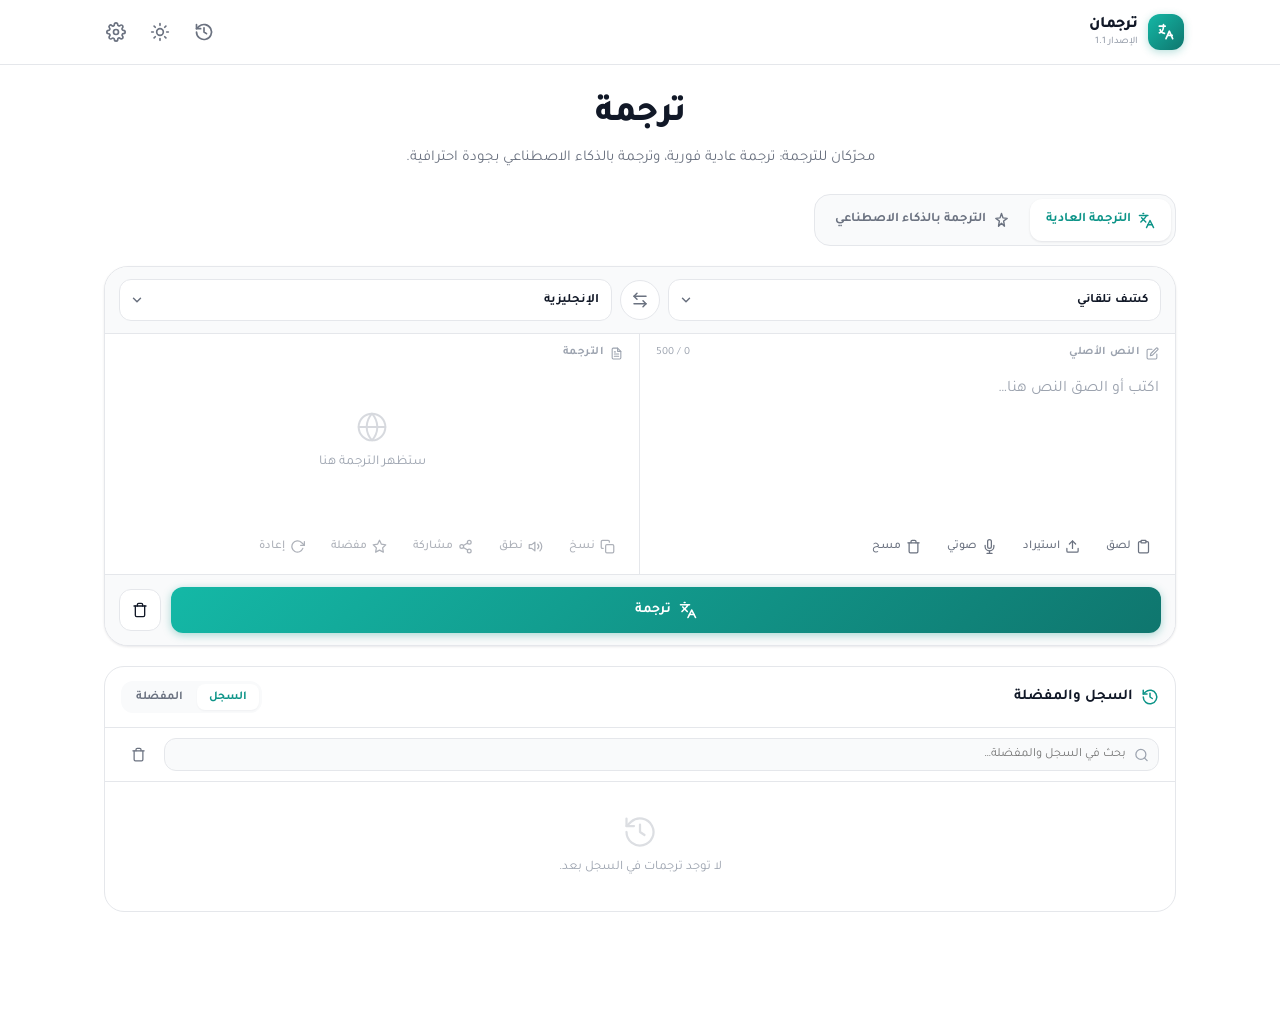
<file: index.html>
<!DOCTYPE html>
<html lang="ar" dir="rtl">
<head>
  <meta charset="UTF-8">
  <meta name="viewport" content="width=device-width, initial-scale=1.0, viewport-fit=cover">
  <meta name="theme-color" content="#0d9488">
  <title>ترجمان · ترجمة</title>
  <link rel="preconnect" href="https://fonts.googleapis.com">
  <link rel="preconnect" href="https://fonts.gstatic.com" crossorigin>
  <link href="https://fonts.googleapis.com/css2?family=Tajawal:wght@300;400;500;700;800&display=swap" rel="stylesheet">
  <link rel="stylesheet" href="styles.css">
</head>
<body>

<!-- ========== HEADER ========== -->
<header class="app-header">
  <div class="header-inner">
    <div class="brand">
      <div class="brand-mark" aria-hidden="true">
        <svg viewBox="0 0 24 24" fill="none" stroke="currentColor" stroke-width="2" stroke-linecap="round" stroke-linejoin="round">
          <path d="M4 5h7"/><path d="M9 3v2c0 4.418-2.239 8-5 8"/><path d="M5 9c0 2.144 2.252 3.908 5.17 4.6"/><path d="M12 20l4-9 4 9"/><path d="M14.5 16h5"/>
        </svg>
      </div>
      <div class="brand-text">
        <span class="brand-name">ترجمان</span>
        <span class="brand-ver">الإصدار 1.1</span>
      </div>
    </div>
    <div class="header-spacer"></div>
    <div class="header-actions">
      <button class="icon-btn" id="historyToggleBtn" type="button" aria-label="عرض السجل والمفضلة" title="السجل والمفضلة">
        <svg viewBox="0 0 24 24" fill="none" stroke="currentColor" stroke-width="2" stroke-linecap="round" stroke-linejoin="round"><path d="M3 12a9 9 0 1 0 3-6.7L3 8"/><path d="M3 3v5h5"/><path d="M12 7v5l3 2"/></svg>
      </button>
      <button class="icon-btn" id="themeToggleBtn" type="button" aria-label="تبديل الوضع الداكن" title="الوضع الداكن">
        <svg id="themeIconSun" viewBox="0 0 24 24" fill="none" stroke="currentColor" stroke-width="2" stroke-linecap="round" stroke-linejoin="round"><circle cx="12" cy="12" r="4"/><path d="M12 2v2M12 20v2M4.93 4.93l1.41 1.41M17.66 17.66l1.41 1.41M2 12h2M20 12h2M6.34 17.66l-1.41 1.41M19.07 4.93l-1.41 1.41"/></svg>
        <svg id="themeIconMoon" viewBox="0 0 24 24" fill="none" stroke="currentColor" stroke-width="2" stroke-linecap="round" stroke-linejoin="round" style="display:none"><path d="M21 12.79A9 9 0 1 1 11.21 3 7 7 0 0 0 21 12.79z"/></svg>
      </button>
      <button class="icon-btn" id="settingsBtn" type="button" aria-label="الإعدادات" title="الإعدادات">
        <svg viewBox="0 0 24 24" fill="none" stroke="currentColor" stroke-width="2" stroke-linecap="round" stroke-linejoin="round"><circle cx="12" cy="12" r="3"/><path d="M19.4 15a1.65 1.65 0 0 0 .33 1.82l.06.06a2 2 0 1 1-2.83 2.83l-.06-.06a1.65 1.65 0 0 0-1.82-.33 1.65 1.65 0 0 0-1 1.51V21a2 2 0 1 1-4 0v-.09A1.65 1.65 0 0 0 9 19.4a1.65 1.65 0 0 0-1.82.33l-.06.06a2 2 0 1 1-2.83-2.83l.06-.06a1.65 1.65 0 0 0 .33-1.82 1.65 1.65 0 0 0-1.51-1H3a2 2 0 1 1 0-4h.09A1.65 1.65 0 0 0 4.6 9a1.65 1.65 0 0 0-.33-1.82l-.06-.06a2 2 0 1 1 2.83-2.83l.06.06a1.65 1.65 0 0 0 1.82.33H9a1.65 1.65 0 0 0 1-1.51V3a2 2 0 1 1 4 0v.09a1.65 1.65 0 0 0 1 1.51 1.65 1.65 0 0 0 1.82-.33l.06-.06a2 2 0 1 1 2.83 2.83l-.06.06a1.65 1.65 0 0 0-.33 1.82V9a1.65 1.65 0 0 0 1.51 1H21a2 2 0 1 1 0 4h-.09a1.65 1.65 0 0 0-1.51 1z"/></svg>
      </button>
    </div>
  </div>
</header>

<!-- ========== MAIN ========== -->
<main class="main-wrap">

  <section class="hero">
    <h1>ترجمة</h1>
    <p>محرّكان للترجمة: ترجمة عادية فورية، وترجمة بالذكاء الاصطناعي بجودة احترافية.</p>
  </section>

  <!-- Control Deck -->
  <section class="control-deck" aria-label="إعدادات الترجمة">
    <div class="control-row">
      <div class="engine-switch" role="radiogroup" aria-label="اختيار محرك الترجمة">
        <button class="engine-btn active" data-engine="normal" type="button" role="radio" aria-checked="true">
          <svg viewBox="0 0 24 24" fill="none" stroke="currentColor" stroke-width="2" stroke-linecap="round" stroke-linejoin="round"><path d="M5 8l6 6"/><path d="M4 14l6-6 2-3"/><path d="M2 5h12"/><path d="M7 2h1"/><path d="M22 22l-5-10-5 10"/><path d="M14 18h6"/></svg>
          الترجمة العادية
        </button>
        <button class="engine-btn" data-engine="ai" type="button" role="radio" aria-checked="false">
          <svg viewBox="0 0 24 24" fill="none" stroke="currentColor" stroke-width="2" stroke-linecap="round" stroke-linejoin="round"><path d="M12 2l2.09 6.26L20 9l-5 3.64L16.18 20 12 16l-4.18 4L9 12.64 4 9l5.91-.74z"/></svg>
          الترجمة بالذكاء الاصطناعي
        </button>
      </div>
    </div>

    <div class="ai-options" id="aiOptions" hidden>
      <button class="selector-btn" id="modelSelectorBtn" type="button" aria-haspopup="dialog">
        <span class="sel-icon">
          <svg viewBox="0 0 24 24" fill="none" stroke="currentColor" stroke-width="2" stroke-linecap="round" stroke-linejoin="round"><rect x="4" y="4" width="16" height="16" rx="2"/><rect x="9" y="9" width="6" height="6"/><path d="M9 1v3M15 1v3M9 20v3M15 20v3M20 9h3M20 14h3M1 9h3M1 14h3"/></svg>
        </span>
        <span class="sel-body">
          <span class="sel-label">النموذج</span>
          <span class="sel-value" id="modelSelectorValue">لم يتم اختيار نموذج</span>
        </span>
        <svg class="sel-chevron" viewBox="0 0 24 24" fill="none" stroke="currentColor" stroke-width="2.5" stroke-linecap="round" stroke-linejoin="round" width="15" height="15"><polyline points="15 18 9 12 15 6"/></svg>
      </button>

      <button class="selector-btn" id="typeSelectorBtn" type="button" aria-haspopup="dialog">
        <span class="sel-icon">
          <svg viewBox="0 0 24 24" fill="none" stroke="currentColor" stroke-width="2" stroke-linecap="round" stroke-linejoin="round"><path d="M4 7h16M4 12h10M4 17h14"/></svg>
        </span>
        <span class="sel-body">
          <span class="sel-label">نوع الترجمة</span>
          <span class="sel-value" id="typeSelectorValue">ترجمة طبيعية</span>
        </span>
        <svg class="sel-chevron" viewBox="0 0 24 24" fill="none" stroke="currentColor" stroke-width="2.5" stroke-linecap="round" stroke-linejoin="round" width="15" height="15"><polyline points="15 18 9 12 15 6"/></svg>
      </button>
    </div>
  </section>

  <!-- Translation Card -->
  <section class="translation-card" aria-label="منطقة الترجمة">
    <div class="lang-bar">
      <div class="lang-select-wrap">
        <label class="sr-only" for="sourceLang">لغة المصدر</label>
        <select class="lang-select" id="sourceLang"></select>
      </div>
      <button class="swap-btn" id="swapBtn" type="button" aria-label="تبديل اللغتين" title="تبديل اللغتين">
        <svg viewBox="0 0 24 24" fill="none" stroke="currentColor" stroke-width="2" stroke-linecap="round" stroke-linejoin="round"><path d="M8 3L4 7l4 4"/><path d="M4 7h16"/><path d="M16 21l4-4-4-4"/><path d="M20 17H4"/></svg>
      </button>
      <div class="lang-select-wrap">
        <label class="sr-only" for="targetLang">لغة الهدف</label>
        <select class="lang-select" id="targetLang"></select>
      </div>
    </div>

    <div class="panes">
      <!-- Source pane -->
      <div class="pane">
        <div class="pane-head">
          <span class="pane-title">
            <svg viewBox="0 0 24 24" fill="none" stroke="currentColor" stroke-width="2" stroke-linecap="round" stroke-linejoin="round"><path d="M11 4H4a2 2 0 0 0-2 2v14a2 2 0 0 0 2 2h14a2 2 0 0 0 2-2v-7"/><path d="M18.5 2.5a2.121 2.121 0 0 1 3 3L12 15l-4 1 1-4 9.5-9.5z"/></svg>
            النص الأصلي
          </span>
          <span class="char-count" id="charCount">0 / 500</span>
        </div>
        <textarea class="source-textarea" id="sourceText" placeholder="اكتب أو الصق النص هنا…" maxlength="500" spellcheck="false"></textarea>
        <div class="pane-foot">
          <button class="tool-btn" id="pasteBtn" type="button">
            <svg viewBox="0 0 24 24" fill="none" stroke="currentColor" stroke-width="2" stroke-linecap="round" stroke-linejoin="round"><rect x="8" y="2" width="8" height="4" rx="1"/><path d="M16 4h2a2 2 0 0 1 2 2v14a2 2 0 0 1-2 2H6a2 2 0 0 1-2-2V6a2 2 0 0 1 2-2h2"/></svg>
            <span>لصق</span>
          </button>
          <button class="tool-btn" id="importBtn" type="button" title="استيراد ملف نصي">
            <svg viewBox="0 0 24 24" fill="none" stroke="currentColor" stroke-width="2" stroke-linecap="round" stroke-linejoin="round"><path d="M21 15v4a2 2 0 0 1-2 2H5a2 2 0 0 1-2-2v-4"/><polyline points="17 8 12 3 7 8"/><line x1="12" y1="3" x2="12" y2="15"/></svg>
            <span>استيراد</span>
          </button>
          <input type="file" id="fileInput" accept=".txt,.md,.json,.html" style="display:none">
          <button class="tool-btn" id="voiceInputBtn" type="button" title="ترجمة صوتية (إدخال بالصوت)">
            <svg viewBox="0 0 24 24" fill="none" stroke="currentColor" stroke-width="2" stroke-linecap="round" stroke-linejoin="round"><path d="M12 1a3 3 0 0 0-3 3v8a3 3 0 0 0 6 0V4a3 3 0 0 0-3-3z"/><path d="M19 10v2a7 7 0 0 1-14 0v-2"/><line x1="12" y1="19" x2="12" y2="23"/><line x1="8" y1="23" x2="16" y2="23"/></svg>
            <span>صوتي</span>
          </button>
          <button class="tool-btn" id="clearBtn" type="button">
            <svg viewBox="0 0 24 24" fill="none" stroke="currentColor" stroke-width="2" stroke-linecap="round" stroke-linejoin="round"><polyline points="3 6 5 6 21 6"/><path d="M19 6v14a2 2 0 0 1-2 2H7a2 2 0 0 1-2-2V6m3 0V4a2 2 0 0 1 2-2h4a2 2 0 0 1 2 2v2"/></svg>
            <span>مسح</span>
          </button>
        </div>
      </div>

      <!-- Output pane -->
      <div class="pane">
        <div class="pane-head">
          <span class="pane-title">
            <svg viewBox="0 0 24 24" fill="none" stroke="currentColor" stroke-width="2" stroke-linecap="round" stroke-linejoin="round"><path d="M14 2H6a2 2 0 0 0-2 2v16a2 2 0 0 0 2 2h12a2 2 0 0 0 2-2V8z"/><polyline points="14 2 14 8 20 8"/><line x1="16" y1="13" x2="8" y2="13"/><line x1="16" y1="17" x2="8" y2="17"/><polyline points="10 9 9 9 8 9"/></svg>
            الترجمة
          </span>
        </div>
        <div class="output-area" id="outputArea" aria-live="polite">
          <div class="output-placeholder" id="outputPlaceholder">
            <svg viewBox="0 0 24 24" fill="none" stroke="currentColor" stroke-width="1.5" stroke-linecap="round" stroke-linejoin="round"><circle cx="12" cy="12" r="10"/><path d="M2 12h20"/><path d="M12 2a15.3 15.3 0 0 1 4 10 15.3 15.3 0 0 1-4 10 15.3 15.3 0 0 1-4-10 15.3 15.3 0 0 1 4-10z"/></svg>
            ستظهر الترجمة هنا
          </div>
          <div class="output-text" id="outputText" hidden></div>
        </div>
        <div class="pane-foot">
          <button class="tool-btn" id="copyBtn" type="button" disabled>
            <svg viewBox="0 0 24 24" fill="none" stroke="currentColor" stroke-width="2" stroke-linecap="round" stroke-linejoin="round"><rect x="9" y="9" width="13" height="13" rx="2"/><path d="M5 15H4a2 2 0 0 1-2-2V4a2 2 0 0 1 2-2h9a2 2 0 0 1 2 2v1"/></svg>
            <span>نسخ</span>
          </button>
          <button class="tool-btn" id="speakBtn" type="button" disabled>
            <svg id="speakIcon" viewBox="0 0 24 24" fill="none" stroke="currentColor" stroke-width="2" stroke-linecap="round" stroke-linejoin="round"><polygon points="11 5 6 9 2 9 2 15 6 15 11 19 11 5"/><path d="M15.54 8.46a5 5 0 0 1 0 7.07"/><path d="M19.07 4.93a10 10 0 0 1 0 14.14"/></svg>
            <span>نطق</span>
          </button>
          <button class="tool-btn" id="shareBtn" type="button" disabled>
            <svg viewBox="0 0 24 24" fill="none" stroke="currentColor" stroke-width="2" stroke-linecap="round" stroke-linejoin="round"><circle cx="18" cy="5" r="3"/><circle cx="6" cy="12" r="3"/><circle cx="18" cy="19" r="3"/><line x1="8.59" y1="13.51" x2="15.42" y2="17.49"/><line x1="15.41" y1="6.51" x2="8.59" y2="10.49"/></svg>
            <span>مشاركة</span>
          </button>
          <button class="tool-btn" id="favBtn" type="button" disabled>
            <svg viewBox="0 0 24 24" fill="none" stroke="currentColor" stroke-width="2" stroke-linecap="round" stroke-linejoin="round"><polygon points="12 2 15.09 8.26 22 9.27 17 14.14 18.18 21.02 12 17.77 5.82 21.02 7 14.14 2 9.27 8.91 8.26 12 2"/></svg>
            <span>مفضلة</span>
          </button>
          <button class="tool-btn" id="retranslateBtn" type="button" disabled>
            <svg viewBox="0 0 24 24" fill="none" stroke="currentColor" stroke-width="2" stroke-linecap="round" stroke-linejoin="round"><polyline points="23 4 23 10 17 10"/><path d="M20.49 15a9 9 0 1 1-2.12-9.36L23 10"/></svg>
            <span>إعادة</span>
          </button>
        </div>
      </div>
    </div>

    <div class="status-bar" id="statusBar" hidden role="status"></div>

    <div class="action-bar">
      <button class="btn-primary" id="translateBtn" type="button">
        <svg viewBox="0 0 24 24" fill="none" stroke="currentColor" stroke-width="2.2" stroke-linecap="round" stroke-linejoin="round"><path d="M5 8l6 6"/><path d="M4 14l6-6 2-3"/><path d="M2 5h12"/><path d="M7 2h1"/><path d="M22 22l-5-10-5 10"/><path d="M14 18h6"/></svg>
        ترجمة
      </button>
      <button class="btn-secondary icon-only" id="clearAllBtn" type="button" aria-label="مسح الكل" title="مسح الكل">
        <svg viewBox="0 0 24 24" fill="none" stroke="currentColor" stroke-width="2" stroke-linecap="round" stroke-linejoin="round"><polyline points="3 6 5 6 21 6"/><path d="M19 6v14a2 2 0 0 1-2 2H7a2 2 0 0 1-2-2V6m3 0V4a2 2 0 0 1 2-2h4a2 2 0 0 1 2 2v2"/></svg>
      </button>
    </div>
  </section>

  <!-- History & Favorites -->
  <section class="history-section" id="historySection">
    <div class="history-head">
      <div class="history-title">
        <svg viewBox="0 0 24 24" fill="none" stroke="currentColor" stroke-width="2" stroke-linecap="round" stroke-linejoin="round"><path d="M3 12a9 9 0 1 0 3-6.7L3 8"/><path d="M3 3v5h5"/><path d="M12 7v5l3 2"/></svg>
        السجل والمفضلة
      </div>
      <div class="history-tabs" role="tablist">
        <button class="history-tab active" data-history-tab="history" type="button" role="tab" aria-selected="true">السجل</button>
        <button class="history-tab" data-history-tab="favorites" type="button" role="tab" aria-selected="false">المفضلة</button>
      </div>
    </div>
    <div class="history-search">
      <div class="search-input-wrap">
        <svg viewBox="0 0 24 24" fill="none" stroke="currentColor" stroke-width="2" stroke-linecap="round" stroke-linejoin="round"><circle cx="11" cy="11" r="8"/><line x1="21" y1="21" x2="16.65" y2="16.65"/></svg>
        <input type="search" id="historySearchInput" placeholder="بحث في السجل والمفضلة…" aria-label="بحث">
      </div>
      <button class="tool-btn danger" id="clearHistoryBtn" type="button" title="حذف كل السجل">
        <svg viewBox="0 0 24 24" fill="none" stroke="currentColor" stroke-width="2" stroke-linecap="round" stroke-linejoin="round"><polyline points="3 6 5 6 21 6"/><path d="M19 6v14a2 2 0 0 1-2 2H7a2 2 0 0 1-2-2V6m3 0V4a2 2 0 0 1 2-2h4a2 2 0 0 1 2 2v2"/></svg>
      </button>
    </div>
    <div class="history-list" id="historyList"></div>
  </section>

</main>


<!-- ========== MODALS ========== -->

<!-- Model Modal -->
<div class="modal-overlay" id="modelModal" role="dialog" aria-modal="true" aria-labelledby="modelModalTitle">
  <div class="modal wide">
    <div class="modal-head">
      <div class="modal-head-text">
        <div class="modal-title" id="modelModalTitle">اختيار النموذج</div>
        <div class="modal-sub">النماذج المتاحة من نقطة النهاية <code>/models</code></div>
      </div>
      <button class="modal-close" type="button" data-close-modal="modelModal" aria-label="إغلاق">
        <svg viewBox="0 0 24 24" fill="none" stroke="currentColor" stroke-width="2.5" stroke-linecap="round" stroke-linejoin="round"><line x1="18" y1="6" x2="6" y2="18"/><line x1="6" y1="6" x2="18" y2="18"/></svg>
      </button>
    </div>
    <div class="modal-body">
      <div class="model-search-row">
        <div class="search-input-wrap">
          <svg viewBox="0 0 24 24" fill="none" stroke="currentColor" stroke-width="2" stroke-linecap="round" stroke-linejoin="round"><circle cx="11" cy="11" r="8"/><line x1="21" y1="21" x2="16.65" y2="16.65"/></svg>
          <input type="search" id="modelSearchInput" placeholder="ابحث عن نموذج…" aria-label="بحث النماذج">
        </div>
        <button class="btn-secondary" id="refreshModelsBtn" type="button">
          <svg viewBox="0 0 24 24" fill="none" stroke="currentColor" stroke-width="2" stroke-linecap="round" stroke-linejoin="round"><polyline points="23 4 23 10 17 10"/><path d="M20.49 15a9 9 0 1 1-2.12-9.36L23 10"/></svg>
          تحديث
        </button>
      </div>
      <div class="status-bar" id="modelStatus" hidden role="status"></div>
      <div class="model-list" id="modelList">
        <div class="history-empty">
          <svg viewBox="0 0 24 24" fill="none" stroke="currentColor" stroke-width="1.5" stroke-linecap="round" stroke-linejoin="round"><rect x="4" y="4" width="16" height="16" rx="2"/><rect x="9" y="9" width="6" height="6"/><path d="M9 1v3M15 1v3M9 20v3M15 20v3M20 9h3M20 14h3M1 9h3M1 14h3"/></svg>
          اضغط "تحديث" لجلب النماذج من خدمتك.
        </div>
      </div>
    </div>
    <div class="modal-foot">
      <button class="btn-secondary" type="button" data-close-modal="modelModal">إلغاء</button>
      <button class="btn-primary" id="confirmModelBtn" type="button" disabled>تأكيد الاختيار</button>
    </div>
  </div>
</div>

<!-- Translation Type Modal -->
<div class="modal-overlay" id="typeModal" role="dialog" aria-modal="true" aria-labelledby="typeModalTitle">
  <div class="modal">
    <div class="modal-head">
      <div class="modal-head-text">
        <div class="modal-title" id="typeModalTitle">نوع الترجمة</div>
        <div class="modal-sub">يؤثر هذا الاختيار على تعليمات النموذج عند استخدام الذكاء الاصطناعي.</div>
      </div>
      <button class="modal-close" type="button" data-close-modal="typeModal" aria-label="إغلاق">
        <svg viewBox="0 0 24 24" fill="none" stroke="currentColor" stroke-width="2.5" stroke-linecap="round" stroke-linejoin="round"><line x1="18" y1="6" x2="6" y2="18"/><line x1="6" y1="6" x2="18" y2="18"/></svg>
      </button>
    </div>
    <div class="modal-body">
      <div class="type-grid" id="typeGrid"></div>
    </div>
    <div class="modal-foot">
      <button class="btn-secondary" type="button" data-close-modal="typeModal">إلغاء</button>
      <button class="btn-primary" id="confirmTypeBtn" type="button">تأكيد</button>
    </div>
  </div>
</div>

<!-- Settings Modal -->
<div class="modal-overlay" id="settingsModal" role="dialog" aria-modal="true" aria-labelledby="settingsModalTitle">
  <div class="modal wide">
    <div class="modal-head">
      <div class="modal-head-text">
        <div class="modal-title" id="settingsModalTitle">الإعدادات</div>
        <div class="modal-sub">إعدادات الترجمة بالذكاء الاصطناعي فقط. الترجمة العادية لا تحتاج مفتاحاً.</div>
      </div>
      <button class="modal-close" type="button" data-close-modal="settingsModal" aria-label="إغلاق">
        <svg viewBox="0 0 24 24" fill="none" stroke="currentColor" stroke-width="2.5" stroke-linecap="round" stroke-linejoin="round"><line x1="18" y1="6" x2="6" y2="18"/><line x1="6" y1="6" x2="18" y2="18"/></svg>
      </button>
    </div>
    <div class="modal-body">
      <div class="settings-group">
        <label class="settings-label" for="apiKeyInput">
          <svg viewBox="0 0 24 24" fill="none" stroke="currentColor" stroke-width="2" stroke-linecap="round" stroke-linejoin="round"><path d="M21 2l-2 2m-7.61 7.61a5.5 5.5 0 1 1-7.778 7.778 5.5 5.5 0 0 1 7.777-7.777zm0 0L15.5 7.5m0 0l3 3L22 7l-3-3m-3.5 3.5L19 4"/></svg>
          مفتاح API
        </label>
        <div class="settings-input-wrap">
          <input class="settings-input has-action" type="password" id="apiKeyInput" placeholder="sk-…" autocomplete="off" spellcheck="false">
          <button class="input-action-btn" id="toggleApiKeyBtn" type="button" aria-label="إظهار أو إخفاء المفتاح">
            <svg id="eyeIconShow" viewBox="0 0 24 24" fill="none" stroke="currentColor" stroke-width="2" stroke-linecap="round" stroke-linejoin="round"><path d="M1 12s4-8 11-8 11 8 11 8-4 8-11 8-11-8-11-8z"/><circle cx="12" cy="12" r="3"/></svg>
            <svg id="eyeIconHide" viewBox="0 0 24 24" fill="none" stroke="currentColor" stroke-width="2" stroke-linecap="round" stroke-linejoin="round" style="display:none"><path d="M17.94 17.94A10.07 10.07 0 0 1 12 20c-7 0-11-8-11-8a18.45 18.45 0 0 1 5.06-5.94M9.9 4.24A9.12 9.12 0 0 1 12 4c7 0 11 8 11 8a18.5 18.5 0 0 1-2.16 3.19m-6.72-1.07a3 3 0 1 1-4.24-4.24"/><line x1="1" y1="1" x2="23" y2="23"/></svg>
          </button>
        </div>
        <div class="settings-hint">يُحفظ المفتاح محلياً في متصفحك فقط، ولا يُرسل إلى أي جهة غير خدمة الذكاء الاصطناعي التي تحددها.</div>
      </div>

      <div class="settings-group">
        <label class="settings-label" for="endpointInput">
          <svg viewBox="0 0 24 24" fill="none" stroke="currentColor" stroke-width="2" stroke-linecap="round" stroke-linejoin="round"><circle cx="12" cy="12" r="10"/><line x1="2" y1="12" x2="22" y2="12"/><path d="M12 2a15.3 15.3 0 0 1 4 10 15.3 15.3 0 0 1-4 10 15.3 15.3 0 0 1-4-10 15.3 15.3 0 0 1 4-10z"/></svg>
          عنوان Endpoint الأساسي
        </label>
        <input class="settings-input" type="url" id="endpointInput" placeholder="https://api.example.com/v1" autocomplete="off" spellcheck="false">
        <div class="settings-hint">مثال: <code>https://api.openai.com/v1</code> — سنستخدم <code>/chat/completions</code> و<code>/models</code>.</div>
      </div>

      <div class="connection-status" id="connectionStatus">
        <span class="dot"></span>
        <span id="connectionStatusText">لم يتم اختبار الاتصال بعد.</span>
      </div>

      <div class="settings-actions">
        <button class="btn-secondary" id="testConnectionBtn" type="button">
          <svg viewBox="0 0 24 24" fill="none" stroke="currentColor" stroke-width="2" stroke-linecap="round" stroke-linejoin="round"><path d="M22 11.08V12a10 10 0 1 1-5.93-9.14"/><polyline points="22 4 12 14.01 9 11.01"/></svg>
          اختبار الاتصال
        </button>
        <button class="btn-secondary" id="deleteKeyBtn" type="button">
          <svg viewBox="0 0 24 24" fill="none" stroke="currentColor" stroke-width="2" stroke-linecap="round" stroke-linejoin="round"><polyline points="3 6 5 6 21 6"/><path d="M19 6v14a2 2 0 0 1-2 2H7a2 2 0 0 1-2-2V6m3 0V4a2 2 0 0 1 2-2h4a2 2 0 0 1 2 2v2"/></svg>
          حذف المفتاح
        </button>
      </div>

      <div class="storage-note">
        <svg viewBox="0 0 24 24" fill="none" stroke="currentColor" stroke-width="2" stroke-linecap="round" stroke-linejoin="round"><path d="M10.29 3.86L1.82 18a2 2 0 0 0 1.71 3h16.94a2 2 0 0 0 1.71-3L13.71 3.86a2 2 0 0 0-3.42 0z"/><line x1="12" y1="9" x2="12" y2="13"/><line x1="12" y1="17" x2="12.01" y2="17"/></svg>
        <span><strong>تنبيه أمان:</strong> يوفّر LocalStorage تخزيناً محلياً فقط ولا يحمي مفاتيح API من الوصول إليها عبر المتصفح. لا تستخدم مفاتيح حساسة على أجهزة مشتركة.</span>
      </div>
    </div>
    <div class="modal-foot">
      <button class="btn-secondary" type="button" data-close-modal="settingsModal">إغلاق</button>
      <button class="btn-primary" id="saveSettingsBtn" type="button">حفظ الإعدادات</button>
    </div>
  </div>
</div>

<!-- Toast container -->
<div class="toast-container" id="toastContainer" aria-live="polite"></div>

<script src="app.js"></script>
</body>
</html>
</file>
<file: styles.css>
/* ========== 1. Design Tokens ========== */
:root {
  --teal-50: #f0fdfa;
  --teal-100: #ccfbf1;
  --teal-200: #99f6e4;
  --teal-300: #5eead4;
  --teal-400: #2dd4bf;
  --teal-500: #14b8a6;
  --teal-600: #0d9488;
  --teal-700: #0f766e;
  --teal-800: #115e59;
  --teal-900: #134e4a;

  --gray-50: #f9fafb;
  --gray-100: #f3f4f6;
  --gray-200: #e5e7eb;
  --gray-300: #d1d5db;
  --gray-400: #9ca3af;
  --gray-500: #6b7280;
  --gray-600: #4b5563;
  --gray-700: #374151;
  --gray-800: #1f2937;
  --gray-900: #111827;

  --white: #ffffff;
  --bg: #ffffff;
  --bg-subtle: var(--gray-50);
  --surface: var(--white);
  --surface-raised: var(--white);
  --border: var(--gray-200);
  --border-strong: var(--gray-300);
  --text-primary: var(--gray-900);
  --text-secondary: var(--gray-500);
  --text-tertiary: var(--gray-400);
  --accent: var(--teal-600);
  --accent-hover: var(--teal-700);
  --accent-soft: var(--teal-50);
  --accent-ring: rgba(13, 148, 136, 0.18);

  --danger: #dc2626;
  --danger-soft: #fef2f2;
  --success: #16a34a;
  --success-soft: #f0fdf4;
  --warning: #d97706;
  --warning-soft: #fffbeb;

  --radius-sm: 8px;
  --radius-md: 12px;
  --radius-lg: 16px;
  --radius-xl: 20px;
  --radius-2xl: 24px;
  --radius-full: 9999px;

  --shadow-xs: 0 1px 2px rgba(16, 24, 40, 0.04);
  --shadow-sm: 0 1px 3px rgba(16, 24, 40, 0.06), 0 1px 2px rgba(16, 24, 40, 0.04);
  --shadow-md: 0 4px 8px -2px rgba(16, 24, 40, 0.06), 0 2px 4px -2px rgba(16, 24, 40, 0.04);
  --shadow-lg: 0 12px 16px -4px rgba(16, 24, 40, 0.08), 0 4px 6px -2px rgba(16, 24, 40, 0.03);
  --shadow-xl: 0 20px 24px -4px rgba(16, 24, 40, 0.08), 0 8px 8px -4px rgba(16, 24, 40, 0.03);
  --shadow-modal: 0 24px 48px -12px rgba(16, 24, 40, 0.25);

  --font: 'Tajawal', system-ui, -apple-system, 'Segoe UI', sans-serif;
  --header-h: 64px;
}

[data-theme="dark"] {
  --bg: #0b1220;
  --bg-subtle: #0f172a;
  --surface: #111c2e;
  --surface-raised: #16233a;
  --border: #1e2d45;
  --border-strong: #2a3d5a;
  --text-primary: #e8eef7;
  --text-secondary: #94a3b8;
  --text-tertiary: #64748b;
  --accent: var(--teal-400);
  --accent-hover: var(--teal-300);
  --accent-soft: rgba(45, 212, 191, 0.1);
  --accent-ring: rgba(45, 212, 191, 0.22);
  --danger-soft: rgba(220, 38, 38, 0.12);
  --success-soft: rgba(22, 163, 74, 0.12);
  --warning-soft: rgba(217, 119, 6, 0.12);
  --shadow-xs: 0 1px 2px rgba(0, 0, 0, 0.2);
  --shadow-sm: 0 1px 3px rgba(0, 0, 0, 0.3);
  --shadow-md: 0 4px 8px -2px rgba(0, 0, 0, 0.3);
  --shadow-lg: 0 12px 16px -4px rgba(0, 0, 0, 0.35);
  --shadow-xl: 0 20px 24px -4px rgba(0, 0, 0, 0.4);
  --shadow-modal: 0 24px 48px -12px rgba(0, 0, 0, 0.6);
}

/* ========== 2. Reset & Base ========== */
*, *::before, *::after { box-sizing: border-box; margin: 0; padding: 0; }
html { scroll-behavior: smooth; -webkit-text-size-adjust: 100%; }
body {
  font-family: var(--font);
  background: var(--bg);
  color: var(--text-primary);
  line-height: 1.6;
  min-height: 100dvh;
  overflow-x: hidden;
  transition: background var(--transition), color var(--transition);
}
button, input, select, textarea { font-family: inherit; font-size: inherit; color: inherit; }
button { cursor: pointer; border: none; background: none; }
button:disabled { cursor: not-allowed; opacity: 0.55; }
a { color: var(--accent); text-decoration: none; }
img, svg { display: block; max-width: 100%; }
::selection { background: var(--accent-ring); }
:focus-visible { outline: 2px solid var(--accent); outline-offset: 2px; border-radius: 4px; }
::-webkit-scrollbar { width: 8px; height: 8px; }
::-webkit-scrollbar-track { background: transparent; }
::-webkit-scrollbar-thumb { background: var(--border-strong); border-radius: var(--radius-full); }

.sr-only {
  position: absolute; width: 1px; height: 1px; padding: 0; margin: -1px;
  overflow: hidden; clip: rect(0,0,0,0); white-space: nowrap; border: 0;
}

@keyframes voicePulse {
  0% { box-shadow: 0 0 0 0 rgba(220, 38, 38, 0.4); }
  70% { box-shadow: 0 0 0 10px rgba(220, 38, 38, 0); }
  100% { box-shadow: 0 0 0 0 rgba(220, 38, 38, 0); }
}
#voiceInputBtn.active {
  background: var(--danger-soft) !important;
  color: var(--danger) !important;
  animation: voicePulse 1.5s infinite;
}

/* ========== 3. Header ========== */
.app-header {
  position: sticky; top: 0; z-index: 40;
  background: color-mix(in srgb, var(--bg) 82%, transparent);
  backdrop-filter: blur(16px) saturate(1.4);
  -webkit-backdrop-filter: blur(16px) saturate(1.4);
  border-bottom: 1px solid var(--border);
}
.header-inner {
  max-width: 1120px; margin-inline: auto;
  min-height: var(--header-h);
  padding: 8px 16px;
  display: flex; align-items: center; gap: 12px;
}
.brand {
  display: flex; align-items: center; gap: 10px;
  flex-shrink: 0; min-width: 0;
}
.brand-mark {
  width: 36px; height: 36px; border-radius: var(--radius-md);
  background: linear-gradient(135deg, var(--teal-500), var(--teal-700));
  display: grid; place-items: center; color: #fff;
  box-shadow: 0 2px 8px rgba(13,148,136,0.3);
  flex-shrink: 0;
}
.brand-mark svg { width: 20px; height: 20px; }
.brand-text { display: flex; flex-direction: column; line-height: 1.2; min-width: 0; }
.brand-name { font-weight: 800; font-size: 16px; letter-spacing: -0.01em; white-space: nowrap; }
.brand-ver { font-size: 10px; color: var(--text-tertiary); font-weight: 500; white-space: nowrap; }

.header-spacer { flex: 1; }

.header-actions {
  display: flex; align-items: center; gap: 4px;
  flex-wrap: wrap; justify-content: flex-end;
}
.icon-btn {
  width: 40px; height: 40px; border-radius: var(--radius-md);
  display: grid; place-items: center;
  color: var(--text-secondary);
  background: transparent;
  transition: background var(--transition), color var(--transition);
  flex-shrink: 0; position: relative;
}
.icon-btn:hover { background: var(--bg-subtle); color: var(--text-primary); }
.icon-btn svg { width: 20px; height: 20px; }
.icon-btn .badge-dot {
  position: absolute; top: 8px; left: 8px; width: 7px; height: 7px;
  border-radius: 50%; background: var(--danger); border: 2px solid var(--bg);
}

/* ========== 4. Layout ========== */
.main-wrap {
  max-width: 1120px; margin-inline: auto;
  padding: 20px 16px 80px;
}
@media (min-width: 768px) { .main-wrap { padding: 28px 24px 96px; } }

.hero { text-align: center; margin-bottom: 24px; }
.hero h1 {
  font-size: clamp(24px, 4.5vw, 36px);
  font-weight: 800; letter-spacing: -0.02em; line-height: 1.25;
  margin-bottom: 8px;
}
.hero h1 span { color: var(--accent); }
.hero p {
  font-size: clamp(13px, 2vw, 15px);
  color: var(--text-secondary);
  max-width: 560px; margin-inline: auto;
}

/* ========== 5. Control Deck ========== */
.control-deck {
  display: grid; gap: 12px;
  margin-bottom: 20px;
}
.control-row {
  display: flex; flex-wrap: wrap; gap: 10px;
  align-items: stretch;
}
.control-row > * { min-width: 0; }

.engine-switch {
  display: inline-flex; flex-wrap: wrap; gap: 4px;
  padding: 4px; border-radius: var(--radius-lg);
  background: var(--bg-subtle);
  border: 1px solid var(--border);
}
.engine-btn {
  display: inline-flex; align-items: center; gap: 7px;
  padding: 9px 16px; border-radius: var(--radius-md);
  font-size: 13px; font-weight: 600;
  color: var(--text-secondary);
  transition: all var(--transition);
  min-height: 42px; white-space: nowrap;
}
.engine-btn svg { width: 17px; height: 17px; flex-shrink: 0; }
.engine-btn:hover { color: var(--text-primary); background: color-mix(in srgb, var(--surface) 60%, transparent); }
.engine-btn.active {
  background: var(--surface);
  color: var(--accent);
  box-shadow: var(--shadow-sm);
}

.ai-options {
  display: flex; flex-wrap: wrap; gap: 10px;
  width: 100%;
}
.ai-options[hidden] { display: none !important; }

.selector-btn {
  display: flex; align-items: center; gap: 9px;
  padding: 10px 14px;
  border-radius: var(--radius-md);
  background: var(--surface);
  border: 1px solid var(--border);
  font-size: 13px; font-weight: 500;
  color: var(--text-primary);
  transition: border-color var(--transition), box-shadow var(--transition), background var(--transition);
  text-align: right;
  flex: 1 1 190px;
  min-width: 0;
  min-height: 46px;
  box-shadow: var(--shadow-xs);
}
.selector-btn:hover {
  border-color: var(--accent);
  box-shadow: var(--shadow-sm);
}
.selector-btn:disabled { opacity: 0.5; }
.selector-btn .sel-icon {
  width: 32px; height: 32px; border-radius: var(--radius-sm);
  background: var(--accent-soft); color: var(--accent);
  display: grid; place-items: center; flex-shrink: 0;
}
.selector-btn .sel-icon svg { width: 16px; height: 16px; }
.selector-btn .sel-body {
  display: flex; flex-direction: column; min-width: 0; flex: 1;
  line-height: 1.35;
}
.selector-btn .sel-label {
  font-size: 10.5px; color: var(--text-tertiary); font-weight: 500;
  letter-spacing: 0.02em;
}
.selector-btn .sel-value {
  font-size: 13px; font-weight: 700; color: var(--text-primary);
  overflow: hidden; text-overflow: ellipsis; white-space: nowrap;
  min-width: 0; max-width: 100%;
}
.selector-btn .sel-chevron {
  flex-shrink: 0; color: var(--text-tertiary);
  transition: transform var(--transition);
}
.selector-btn:hover .sel-chevron { transform: translateX(-3px); color: var(--accent); }

/* ========== 6. Translation Card ========== */
.translation-card {
  background: var(--surface);
  border: 1px solid var(--border);
  border-radius: var(--radius-2xl);
  box-shadow: var(--shadow-sm);
  overflow: hidden;
  margin-bottom: 20px;
}

.lang-bar {
  display: grid;
  grid-template-columns: minmax(0, 1fr) auto minmax(0, 1fr);
  align-items: center; gap: 8px;
  padding: 12px 14px;
  background: var(--bg-subtle);
  border-bottom: 1px solid var(--border);
}
.lang-select-wrap {
  position: relative; min-width: 0;
}
.lang-select {
  width: 100%;
  padding: 9px 12px;
  border-radius: var(--radius-md);
  border: 1px solid var(--border);
  background: var(--surface);
  font-size: 13px; font-weight: 600;
  color: var(--text-primary);
  appearance: none;
  background-image: url("data:image/svg+xml,%3Csvg xmlns='http://www.w3.org/2000/svg' width='14' height='14' viewBox='0 0 24 24' fill='none' stroke='%236b7280' stroke-width='2.5' stroke-linecap='round' stroke-linejoin='round'%3E%3Cpolyline points='6 9 12 15 18 9'/%3E%3C/svg%3E");
  background-repeat: no-repeat;
  background-position: left 10px center;
  padding-left: 32px;
  cursor: pointer;
  transition: border-color var(--transition), box-shadow var(--transition);
  min-height: 42px;
  text-overflow: ellipsis;
}
.lang-select:focus { border-color: var(--accent); box-shadow: 0 0 0 3px var(--accent-ring); outline: none; }

.swap-btn {
  width: 40px; height: 40px; border-radius: 50%;
  display: grid; place-items: center;
  background: var(--surface);
  border: 1px solid var(--border);
  color: var(--text-secondary);
  transition: all var(--transition);
  flex-shrink: 0;
}
.swap-btn:hover {
  background: var(--accent-soft); color: var(--accent);
  border-color: var(--accent);
  transform: rotate(180deg);
}
.swap-btn svg { width: 18px; height: 18px; }

.panes {
  display: grid;
  grid-template-columns: 1fr;
}
@media (min-width: 900px) {
  .panes { grid-template-columns: 1fr 1fr; }
}
.pane {
  display: flex; flex-direction: column;
  min-height: 220px;
  position: relative;
}
.pane + .pane { border-top: 1px solid var(--border); }
@media (min-width: 900px) {
  .pane + .pane { border-top: none; border-right: 1px solid var(--border); }
}

.pane-head {
  display: flex; align-items: center; justify-content: space-between;
  gap: 8px; padding: 10px 16px 0;
  flex-wrap: wrap;
}
.pane-title {
  font-size: 11.5px; font-weight: 700; letter-spacing: 0.04em;
  text-transform: uppercase; color: var(--text-tertiary);
  display: flex; align-items: center; gap: 6px;
}
.pane-title svg { width: 13px; height: 13px; }
.char-count { font-size: 11px; color: var(--text-tertiary); font-variant-numeric: tabular-nums; }
.char-count.over { color: var(--danger); font-weight: 700; }

.source-textarea {
  flex: 1; width: 100%;
  min-height: 160px;
  padding: 14px 16px;
  border: none; background: transparent; resize: none;
  font-size: 16px; line-height: 1.7;
  color: var(--text-primary);
  outline: none;
}
.source-textarea::placeholder { color: var(--text-tertiary); }
.source-textarea:disabled { opacity: 0.6; }

.output-area {
  flex: 1; padding: 14px 16px;
  font-size: 16px; line-height: 1.75;
  color: var(--text-primary);
  word-break: break-word;
  min-height: 160px;
  display: flex; flex-direction: column;
}
.output-placeholder {
  color: var(--text-tertiary); font-size: 13.5px;
  display: flex; flex-direction: column; align-items: center;
  justify-content: center; gap: 8px; flex: 1; text-align: center;
  padding: 20px;
}
.output-placeholder svg { width: 32px; height: 32px; opacity: 0.4; }
.output-text { white-space: pre-wrap; flex: 1; }

.pane-foot {
  display: flex; flex-wrap: wrap; gap: 6px;
  padding: 8px 14px 12px;
  align-items: center;
}
.tool-btn {
  display: inline-flex; align-items: center; gap: 5px;
  padding: 6px 10px;
  border-radius: var(--radius-sm);
  font-size: 12px; font-weight: 500;
  color: var(--text-secondary);
  background: transparent;
  transition: background var(--transition), color var(--transition);
  min-height: 32px;
  flex-shrink: 0;
}
.tool-btn:hover { background: var(--bg-subtle); color: var(--text-primary); }
.tool-btn svg { width: 15px; height: 15px; flex-shrink: 0; }
.tool-btn.danger:hover { background: var(--danger-soft); color: var(--danger); }
.tool-btn.active { color: var(--accent); background: var(--accent-soft); }

.action-bar {
  display: flex; flex-wrap: wrap; gap: 10px;
  padding: 12px 14px;
  border-top: 1px solid var(--border);
  background: var(--bg-subtle);
  align-items: center;
}
.btn-primary {
  display: inline-flex; align-items: center; justify-content: center; gap: 8px;
  padding: 12px 24px;
  border-radius: var(--radius-md);
  background: linear-gradient(135deg, var(--teal-500), var(--teal-700));
  color: #fff; font-weight: 700; font-size: 14px;
  box-shadow: 0 2px 8px rgba(13,148,136,0.35);
  transition: all var(--transition);
  min-height: 46px;
  flex: 1 1 160px;
  max-width: 100%;
}
.btn-primary:hover:not(:disabled) { filter: brightness(1.07); transform: translateY(-1px); box-shadow: 0 4px 14px rgba(13,148,136,0.45); }
.btn-primary:active:not(:disabled) { transform: translateY(0); }
.btn-primary svg { width: 18px; height: 18px; flex-shrink: 0; }

.btn-secondary {
  display: inline-flex; align-items: center; justify-content: center; gap: 7px;
  padding: 10px 16px;
  border-radius: var(--radius-md);
  background: var(--surface);
  border: 1px solid var(--border);
  color: var(--text-primary);
  font-weight: 600; font-size: 13px;
  transition: all var(--transition);
  min-height: 42px;
  flex: 0 1 auto;
}
.btn-secondary:hover:not(:disabled) { border-color: var(--accent); background: var(--accent-soft); color: var(--accent); }
.btn-secondary svg { width: 16px; height: 16px; flex-shrink: 0; }
.btn-secondary.icon-only { padding: 10px; width: 42px; flex: 0 0 42px; }

.status-bar {
  margin: 0 14px 12px;
  padding: 10px 14px;
  border-radius: var(--radius-md);
  font-size: 12.5px; font-weight: 500;
  display: flex; align-items: flex-start; gap: 8px;
  line-height: 1.5;
}
.status-bar[hidden] { display: none !important; }
.status-bar svg { width: 16px; height: 16px; flex-shrink: 0; margin-top: 1px; }
.status-bar.info { background: var(--accent-soft); color: var(--accent); }
.status-bar.error { background: var(--danger-soft); color: var(--danger); }
.status-bar.success { background: var(--success-soft); color: var(--success); }
.status-bar.warning { background: var(--warning-soft); color: var(--warning); }
.status-bar .spinner-xs {
  width: 14px; height: 14px; border: 2px solid currentColor;
  border-top-color: transparent; border-radius: 50%;
  animation: spin 0.7s linear infinite; flex-shrink: 0;
}
@keyframes spin { to { transform: rotate(360deg); } }

/* ========== 7. History / Favorites ========== */
.history-section {
  background: var(--surface);
  border: 1px solid var(--border);
  border-radius: var(--radius-xl);
  overflow: hidden;
  margin-bottom: 20px;
}
.history-head {
  display: flex; align-items: center; justify-content: space-between;
  gap: 10px; padding: 14px 16px;
  border-bottom: 1px solid var(--border);
  flex-wrap: wrap;
}
.history-title {
  font-size: 15px; font-weight: 700;
  display: flex; align-items: center; gap: 8px;
}
.history-title svg { width: 18px; height: 18px; color: var(--accent); }
.history-tabs {
  display: inline-flex; gap: 2px; padding: 3px;
  background: var(--bg-subtle); border-radius: var(--radius-md);
}
.history-tab {
  padding: 6px 12px; border-radius: var(--radius-sm);
  font-size: 12px; font-weight: 600;
  color: var(--text-secondary);
  transition: all var(--transition);
  white-space: nowrap;
}
.history-tab.active { background: var(--surface); color: var(--accent); box-shadow: var(--shadow-xs); }
.history-tab:hover:not(.active) { color: var(--text-primary); }

.history-search {
  display: flex; align-items: center; gap: 8px;
  padding: 10px 16px;
  border-bottom: 1px solid var(--border);
  flex-wrap: wrap;
}
.history-search .search-input-wrap {
  position: relative; flex: 1 1 180px; min-width: 0;
}
.history-search .search-input-wrap svg {
  position: absolute; right: 10px; top: 50%; transform: translateY(-50%);
  width: 15px; height: 15px; color: var(--text-tertiary); pointer-events: none;
}
.history-search input {
  width: 100%;
  padding: 8px 32px 8px 12px;
  border-radius: var(--radius-md);
  border: 1px solid var(--border);
  background: var(--bg-subtle);
  font-size: 12.5px;
  outline: none;
  transition: border-color var(--transition);
}
.history-search input:focus { border-color: var(--accent); }

.history-list { max-height: 360px; overflow-y: auto; }
.history-item {
  display: flex; align-items: flex-start; gap: 10px;
  padding: 12px 16px;
  border-bottom: 1px solid var(--border);
  transition: background var(--transition);
}
.history-item:last-child { border-bottom: none; }
.history-item:hover { background: var(--bg-subtle); }
.history-item-main { flex: 1; min-width: 0; }
.history-item-langs {
  font-size: 10.5px; font-weight: 600; color: var(--text-tertiary);
  display: flex; align-items: center; gap: 4px; margin-bottom: 3px;
  flex-wrap: wrap;
}
.history-item-src {
  font-size: 13px; color: var(--text-secondary);
  overflow: hidden; text-overflow: ellipsis; white-space: nowrap;
  margin-bottom: 2px;
}
.history-item-dst {
  font-size: 13.5px; font-weight: 600; color: var(--text-primary);
  overflow: hidden; text-overflow: ellipsis; white-space: nowrap;
}
.history-item-actions { display: flex; gap: 2px; flex-shrink: 0; }
.history-empty {
  padding: 32px 16px; text-align: center;
  color: var(--text-tertiary); font-size: 13px;
}
.history-empty svg { width: 36px; height: 36px; margin: 0 auto 8px; opacity: 0.35; }

/* ========== 8. Modals ========== */
.modal-overlay {
  position: fixed; inset: 0; z-index: 100;
  background: rgba(10, 16, 28, 0.55);
  backdrop-filter: blur(6px);
  -webkit-backdrop-filter: blur(6px);
  display: flex; align-items: center; justify-content: center;
  padding: 16px;
  opacity: 0; visibility: hidden;
  transition: opacity var(--transition-slow), visibility var(--transition-slow);
}
.modal-overlay.open { opacity: 1; visibility: visible; }
.modal {
  background: var(--surface);
  border-radius: var(--radius-xl);
  box-shadow: var(--shadow-modal);
  width: 100%; max-width: 520px;
  max-height: min(88dvh, 720px);
  display: flex; flex-direction: column;
  transform: translateY(12px) scale(0.98);
  transition: transform var(--transition-slow);
  border: 1px solid var(--border);
  overflow: hidden;
}
.modal-overlay.open .modal { transform: translateY(0) scale(1); }
.modal.wide { max-width: 620px; }

.modal-head {
  display: flex; align-items: flex-start; justify-content: space-between;
  gap: 12px; padding: 18px 20px 12px;
  border-bottom: 1px solid var(--border);
  flex-shrink: 0;
}
.modal-head-text { min-width: 0; }
.modal-title { font-size: 17px; font-weight: 800; letter-spacing: -0.01em; }
.modal-sub { font-size: 12px; color: var(--text-secondary); margin-top: 2px; }
.modal-close {
  width: 34px; height: 34px; border-radius: var(--radius-sm);
  display: grid; place-items: center;
  color: var(--text-tertiary);
  transition: all var(--transition);
  flex-shrink: 0;
}
.modal-close:hover { background: var(--bg-subtle); color: var(--text-primary); }
.modal-close svg { width: 18px; height: 18px; }

.modal-body {
  padding: 16px 20px;
  overflow-y: auto;
  flex: 1; min-height: 0;
}
.modal-foot {
  display: flex; flex-wrap: wrap; gap: 8px;
  padding: 14px 20px;
  border-top: 1px solid var(--border);
  background: var(--bg-subtle);
  flex-shrink: 0;
  justify-content: flex-end;
}
.modal-foot .btn-secondary, .modal-foot .btn-primary {
  flex: 1 1 auto; min-width: 100px; max-width: 200px;
  min-height: 42px;
}
@media (max-width: 400px) {
  .modal-foot { flex-direction: column-reverse; }
  .modal-foot .btn-secondary, .modal-foot .btn-primary { max-width: none; width: 100%; }
}

/* Model modal */
.model-search-row {
  display: flex; gap: 8px; margin-bottom: 12px; flex-wrap: wrap;
}
.model-search-row .search-input-wrap {
  position: relative; flex: 1 1 160px; min-width: 0;
}
.model-search-row .search-input-wrap svg {
  position: absolute; right: 10px; top: 50%; transform: translateY(-50%);
  width: 16px; height: 16px; color: var(--text-tertiary); pointer-events: none;
}
.model-search-row input {
  width: 100%; padding: 9px 34px 9px 12px;
  border-radius: var(--radius-md);
  border: 1px solid var(--border);
  background: var(--bg-subtle);
  font-size: 13px; outline: none;
  transition: border-color var(--transition);
}
.model-search-row input:focus { border-color: var(--accent); }

.model-list {
  display: flex; flex-direction: column; gap: 6px;
  min-height: 120px;
  max-height: 320px; overflow-y: auto;
  padding-left: 2px;
}
.model-item {
  display: flex; align-items: flex-start; gap: 10px;
  padding: 10px 12px;
  border-radius: var(--radius-md);
  border: 1.5px solid var(--border);
  background: var(--surface);
  transition: all var(--transition);
  text-align: right; width: 100%;
  min-width: 0;
}
.model-item:hover { border-color: var(--accent-ring); background: var(--bg-subtle); }
.model-item.selected { border-color: var(--accent); background: var(--accent-soft); }
.model-item-radio {
  width: 18px; height: 18px; border-radius: 50%;
  border: 2px solid var(--border-strong);
  display: grid; place-items: center;
  flex-shrink: 0; margin-top: 2px;
  transition: all var(--transition);
}
.model-item.selected .model-item-radio { border-color: var(--accent); }
.model-item.selected .model-item-radio::after {
  content: ''; width: 9px; height: 9px; border-radius: 50%;
  background: var(--accent);
}
.model-item-body { min-width: 0; flex: 1; }
.model-item-name {
  font-size: 13px; font-weight: 600;
  word-break: break-word; line-height: 1.4;
}
.model-item-meta {
  font-size: 10.5px; color: var(--text-tertiary); margin-top: 2px;
  display: flex; flex-wrap: wrap; gap: 6px;
}

/* Translation type cards */
.type-grid {
  display: grid;
  grid-template-columns: 1fr;
  gap: 8px;
}
@media (min-width: 480px) { .type-grid { grid-template-columns: 1fr 1fr; } }

.type-card {
  display: flex; align-items: flex-start; gap: 10px;
  padding: 12px;
  border-radius: var(--radius-md);
  border: 1.5px solid var(--border);
  background: var(--surface);
  text-align: right; width: 100%;
  transition: all var(--transition);
  min-width: 0;
}
.type-card:hover { border-color: var(--accent-ring); background: var(--bg-subtle); }
.type-card.selected { border-color: var(--accent); background: var(--accent-soft); }
.type-card-icon {
  width: 36px; height: 36px; border-radius: var(--radius-sm);
  background: var(--bg-subtle); color: var(--text-secondary);
  display: grid; place-items: center; flex-shrink: 0;
  transition: all var(--transition);
}
.type-card.selected .type-card-icon { background: var(--accent); color: #fff; }
.type-card-icon svg { width: 18px; height: 18px; }
.type-card-body { min-width: 0; flex: 1; }
.type-card-name { font-size: 13px; font-weight: 700; margin-bottom: 1px; }
.type-card-desc { font-size: 11px; color: var(--text-secondary); line-height: 1.45; }

/* Settings modal */
.settings-group { margin-bottom: 18px; }
.settings-group:last-child { margin-bottom: 0; }
.settings-label {
  display: flex; align-items: center; gap: 6px;
  font-size: 12.5px; font-weight: 700;
  margin-bottom: 6px;
}
.settings-label svg { width: 15px; height: 15px; color: var(--accent); }
.settings-hint { font-size: 11px; color: var(--text-tertiary); margin-bottom: 8px; line-height: 1.5; }
.settings-input-wrap { position: relative; }
.settings-input {
  width: 100%;
  padding: 10px 12px;
  border-radius: var(--radius-md);
  border: 1px solid var(--border);
  background: var(--bg-subtle);
  font-size: 13px;
  outline: none;
  transition: border-color var(--transition), box-shadow var(--transition);
  min-height: 42px;
}
.settings-input:focus { border-color: var(--accent); box-shadow: 0 0 0 3px var(--accent-ring); }
.settings-input.has-action { padding-left: 44px; }
.input-action-btn {
  position: absolute; left: 6px; top: 50%; transform: translateY(-50%);
  width: 32px; height: 32px; border-radius: var(--radius-sm);
  display: grid; place-items: center;
  color: var(--text-tertiary);
  transition: all var(--transition);
}
.input-action-btn:hover { background: var(--bg-subtle); color: var(--text-primary); }
.input-action-btn svg { width: 16px; height: 16px; }

.connection-status {
  display: flex; align-items: center; gap: 8px;
  padding: 9px 12px;
  border-radius: var(--radius-md);
  font-size: 12px; font-weight: 500;
  margin-top: 10px;
  background: var(--bg-subtle);
  color: var(--text-secondary);
  line-height: 1.45;
}
.connection-status .dot {
  width: 8px; height: 8px; border-radius: 50%;
  background: var(--text-tertiary); flex-shrink: 0;
}
.connection-status.ok { background: var(--success-soft); color: var(--success); }
.connection-status.ok .dot { background: var(--success); }
.connection-status.err { background: var(--danger-soft); color: var(--danger); }
.connection-status.err .dot { background: var(--danger); }
.connection-status.loading .dot { background: var(--warning); animation: pulse 1s infinite; }
@keyframes pulse { 0%,100% { opacity: 1; } 50% { opacity: 0.35; } }

.settings-actions {
  display: flex; flex-wrap: wrap; gap: 8px; margin-top: 12px;
}
.settings-actions .btn-secondary { flex: 1 1 140px; min-height: 42px; }

.storage-note {
  display: flex; gap: 8px;
  padding: 10px 12px;
  border-radius: var(--radius-md);
  background: var(--warning-soft);
  color: var(--warning);
  font-size: 11.5px; line-height: 1.55;
  margin-top: 14px;
}
.storage-note svg { width: 16px; height: 16px; flex-shrink: 0; margin-top: 1px; }

/* ========== 9. Toast ========== */
.toast-container {
  position: fixed; bottom: 84px; right: 50%; transform: translateX(50%);
  z-index: 200; display: flex; flex-direction: column; gap: 8px;
  width: min(360px, calc(100vw - 32px));
  pointer-events: none;
}
.toast {
  display: flex; align-items: flex-start; gap: 9px;
  padding: 11px 14px;
  border-radius: var(--radius-md);
  background: var(--gray-900); color: #fff;
  font-size: 12.5px; font-weight: 500;
  box-shadow: var(--shadow-lg);
  animation: toastIn 0.25s ease-out;
  line-height: 1.45;
  pointer-events: auto;
}
[data-theme="dark"] .toast { background: var(--surface-raised); border: 1px solid var(--border); }
.toast svg { width: 16px; height: 16px; flex-shrink: 0; margin-top: 1px; }
.toast.success svg { color: var(--teal-300); }
.toast.error svg { color: #fca5a5; }
@keyframes toastIn { from { opacity: 0; transform: translateY(10px); } to { opacity: 1; transform: translateY(0); } }

/* ========== 10. Responsive tweaks ========== */
@media (max-width: 600px) {
  .hero { margin-bottom: 18px; }
  .main-wrap { padding-top: 16px; }
  .engine-switch { width: 100%; }
  .engine-btn { flex: 1 1 0; justify-content: center; padding-inline: 10px; }
  .ai-options { flex-direction: column; }
  .selector-btn { flex: 1 1 auto; width: 100%; }
  .lang-bar { padding: 10px; gap: 6px; }
  .lang-select { font-size: 12.5px; padding-left: 28px; }
  .action-bar { flex-direction: column; }
  .btn-primary { width: 100%; flex: 1 1 auto; }
  .action-bar .btn-secondary { width: 100%; flex: 1 1 auto; }
  .pane-foot { gap: 2px; }
  .tool-btn { padding: 6px 8px; font-size: 11.5px; }
  .header-actions .icon-btn { width: 36px; height: 36px; }
  .history-head { flex-direction: column; align-items: stretch; }
  .history-tabs { justify-content: center; }
  .modal { max-height: 92dvh; border-radius: var(--radius-lg) var(--radius-lg) 0 0; }
  .modal-overlay { padding: 0; align-items: flex-end; }
  .modal-foot { padding-bottom: max(14px, env(safe-area-inset-bottom)); }
}
@media (max-width: 360px) {
  .brand-name { font-size: 14px; }
  .brand-ver { display: none; }
  .header-inner { padding-inline: 10px; gap: 6px; }
  .header-actions { gap: 2px; }
  .icon-btn { width: 34px; height: 34px; }
  .tool-btn span { display: none; }
  .tool-btn { padding: 7px; }
}

@media (prefers-reduced-motion: reduce) {
  *, *::before, *::after { animation-duration: 0.01ms !important; transition-duration: 0.01ms !important; }
}
</file>
